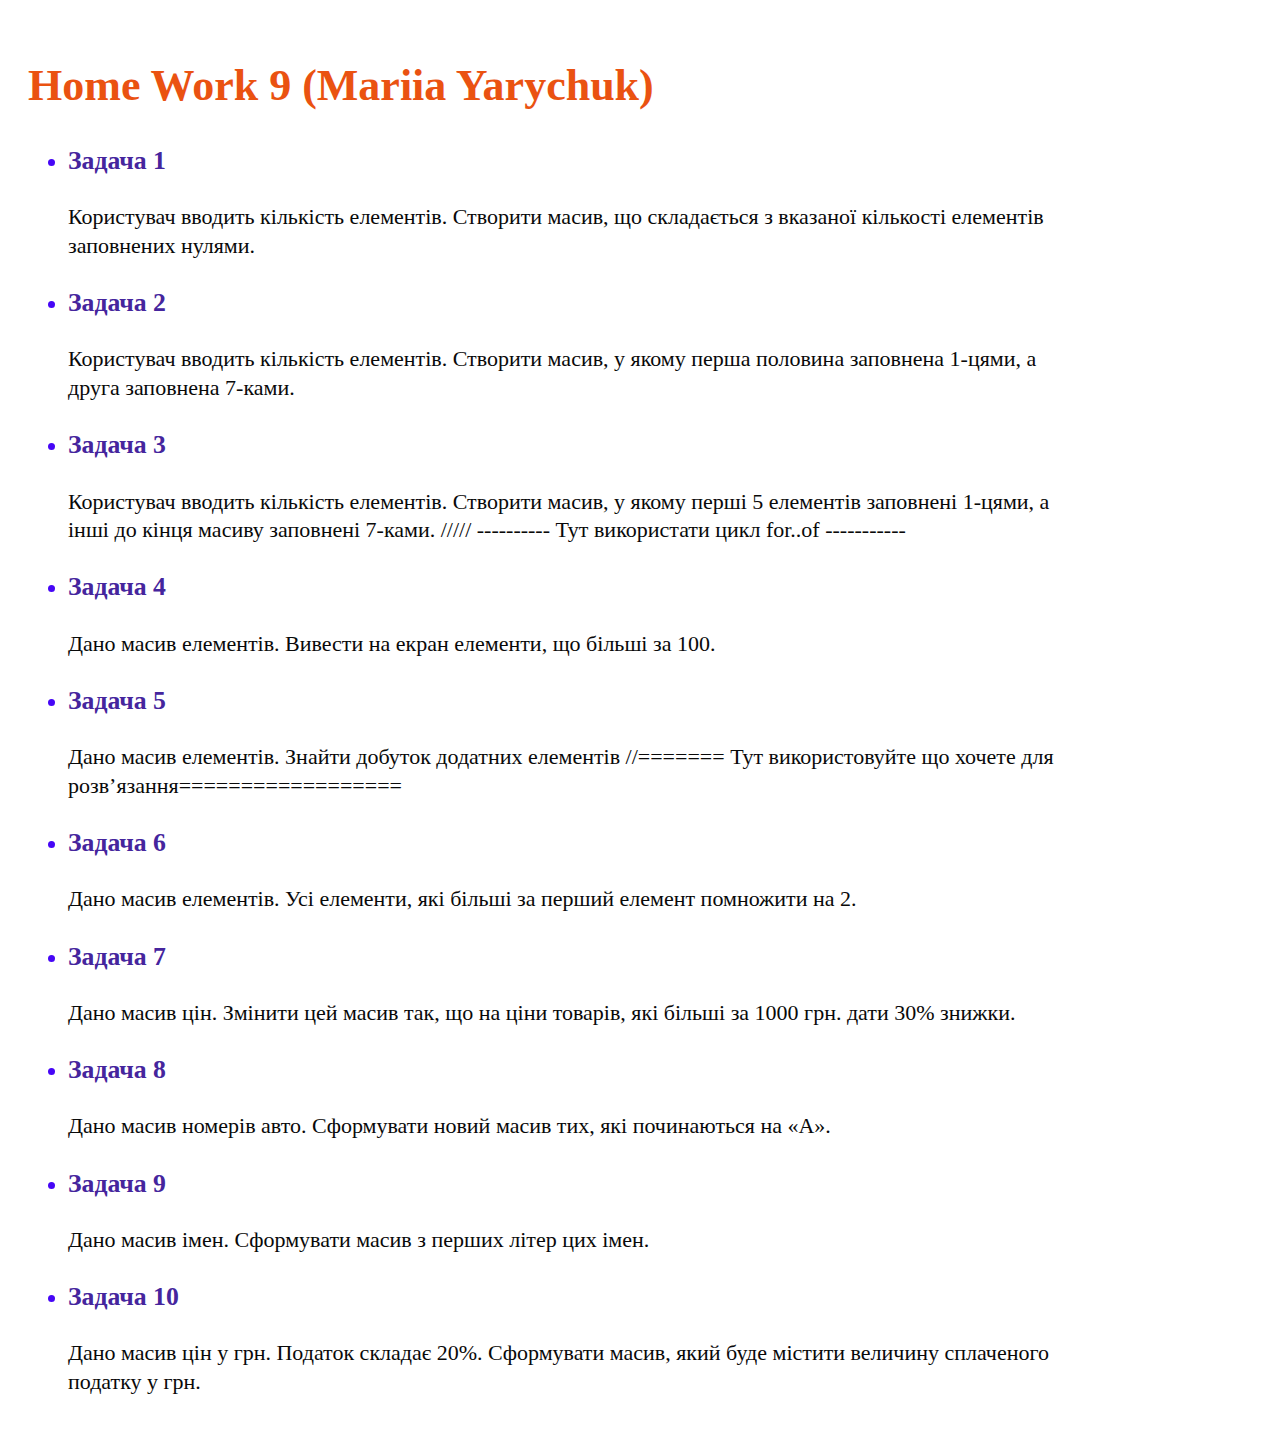
<file: index.html>
<!DOCTYPE html>
<html lang="en">

<head>
    <meta charset="UTF-8" />
    <meta http-equiv="X-UA-Compatible" content="IE=edge" />
    <meta name="viewport" content="width=device-width, initial-scale=1.0" />
    <title>Document</title>
    <link rel="stylesheet" href="./style.css">
</head>

<body>
    <h1>Home Work 9 (Mariia Yarychuk)</h1>
    <ul>
        <li>
            <h3>
                <a href="tasks/task1.html">Задача 1</a>
            </h3>
            <p>
                Користувач вводить кількість елементів. Створити масив, що складається
                з вказаної кількості елементів заповнених нулями.
            </p>
        </li>
        <li>
            <h3>
                <a href="tasks/task2.html">Задача 2</a>
            </h3>
            <p>
                Користувач вводить кількість елементів. Створити масив, у якому перша
                половина заповнена 1-цями, а друга заповнена 7-ками.
            </p>
        </li>
        <li>
            <h3>
                <a href="tasks/task3.html">Задача 3</a>
            </h3>
            <p>
                Користувач вводить кількість елементів. Створити масив, у якому перші
                5 елементів заповнені 1-цями, а інші до кінця масиву заповнені 7-ками.
                ///// ---------- Тут використати цикл for..of -----------
            </p>
        </li>
        <li>
            <h3>
                <a href="tasks/task4.html">Задача 4</a>
            </h3>
            <p>
                Дано масив елементів. Вивести на екран елементи, що більші за 100.
            </p>
        </li>
        <li>
            <h3>
                <a href="tasks/task5.html">Задача 5</a>
            </h3>
            <p>
                Дано масив елементів. Знайти добуток додатних елементів //======= Тут
                використовуйте що хочете для розв’язання==================
            </p>
        </li>
        <li>
            <h3>
                <a href="tasks/task6.html">Задача 6</a>
            </h3>
            <p>
                Дано масив елементів. Усі елементи, які більші за перший елемент
                помножити на 2.
            </p>
        </li>
        <li>
            <h3>
                <a href="tasks/task7.html">Задача 7</a>
            </h3>
            <p>
                Дано масив цін. Змінити цей масив так, що на ціни товарів, які більші
                за 1000 грн. дати 30% знижки.
            </p>
        </li>
        <li>
            <h3>
                <a href="tasks/task8.html">Задача 8</a>
            </h3>
            <p>
                Дано масив номерів авто. Сформувати новий масив тих, які починаються
                на «А».
            </p>
        </li>
        <li>
            <h3>
                <a href="tasks/task9.html">Задача 9</a>
            </h3>
            <p>Дано масив імен. Сформувати масив з перших літер цих імен.</p>
        </li>
        <li>
            <h3>
                <a href="tasks/task10.html">Задача 10</a>
            </h3>
            <p>
                Дано масив цін у грн. Податок складає 20%. Сформувати масив, який буде
                містити величину сплаченого податку у грн.
            </p>
        </li>
    </ul>
</body>

</html>
</file>
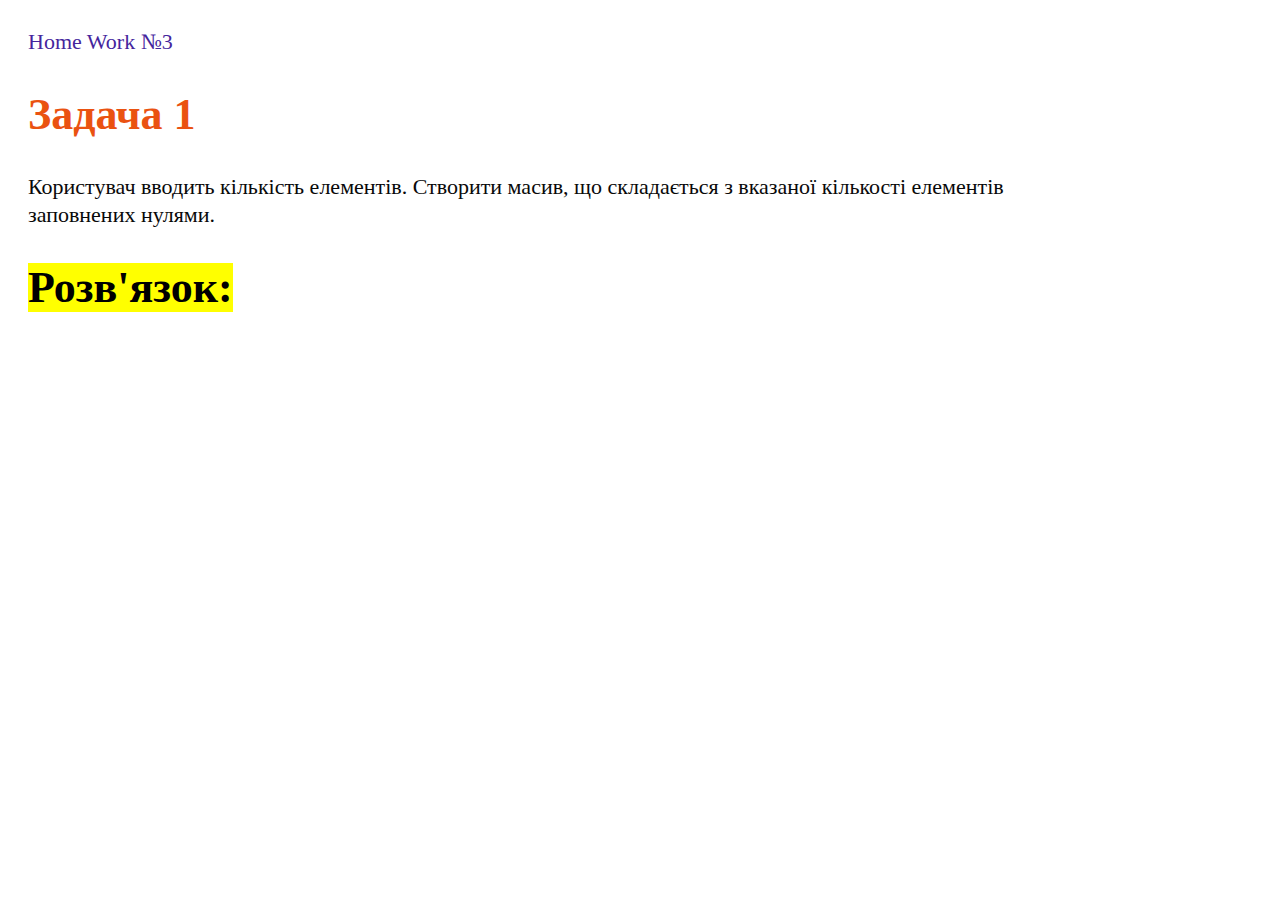
<file: tasks/task1.html>
<!DOCTYPE html>
<html lang="en">

<head>
    <meta charset="UTF-8">
    <meta http-equiv="X-UA-Compatible" content="IE=edge">
    <meta name="viewport" content="width=device-width, initial-scale=1.0">
    <title>Document</title>
    <link rel="stylesheet" href="../style.css">
</head>

<body>

    <a href="../index.html">Home Work №3</a>
    <h1>Задача 1</h1>
    <p>Користувач вводить кількість елементів. Створити масив, що складається з вказаної кількості елементів
        заповнених нулями.
    </p>

    <h1><mark>Розв'язок:</mark></h1>
    <script>
        function getArrayZeroValue() {
            const itemsNumber = parseInt(prompt('Введіть к-сть елементів'))
            return new Array(itemsNumber).fill(0)
        }
        document.write(getArrayZeroValue())
    </script>
</body>

</html>
</file>
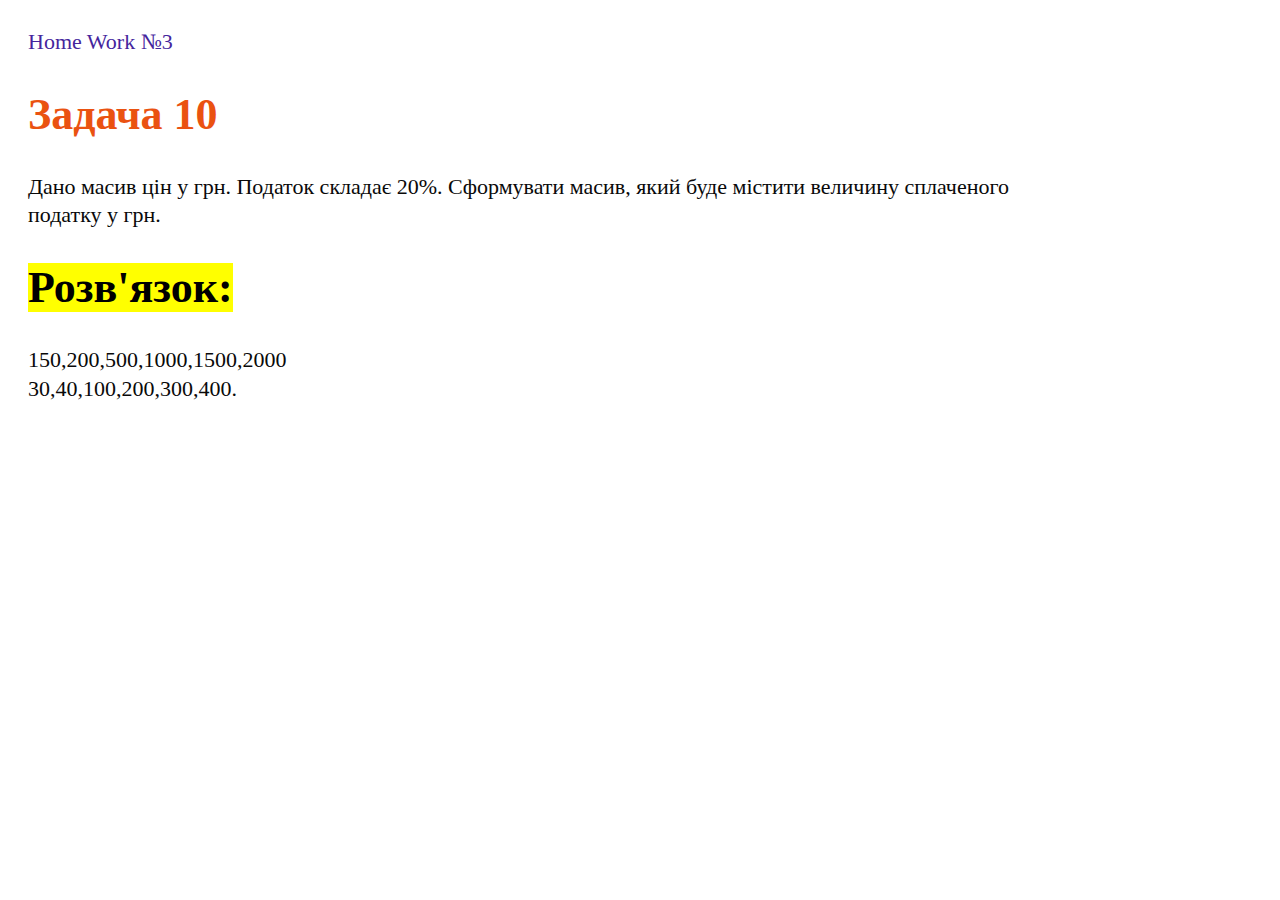
<file: tasks/task10.html>
<!DOCTYPE html>
<html lang="en">

<head>
    <meta charset="UTF-8">
    <meta http-equiv="X-UA-Compatible" content="IE=edge">
    <meta name="viewport" content="width=device-width, initial-scale=1.0">
    <title>Document</title>
    <link rel="stylesheet" href="../style.css">
</head>

<body>
    <a href="../index.html">Home Work №3</a>
    <h1>Задача 10</h1>
    <p>
        Дано масив цін у грн. Податок складає 20%. Сформувати масив, який буде
        містити величину сплаченого податку у грн.
    </p>
    <h1><mark>Розв'язок:</mark></h1>
    <script>
        let priceList = [150, 200, 500, 1000, 1500, 2000]
        const tax = 0.2
        let taxList = priceList.map((price) => price * tax)
        document.write(`${priceList}<br>
		${taxList}.`)
    </script>
</body>

</html>
</file>
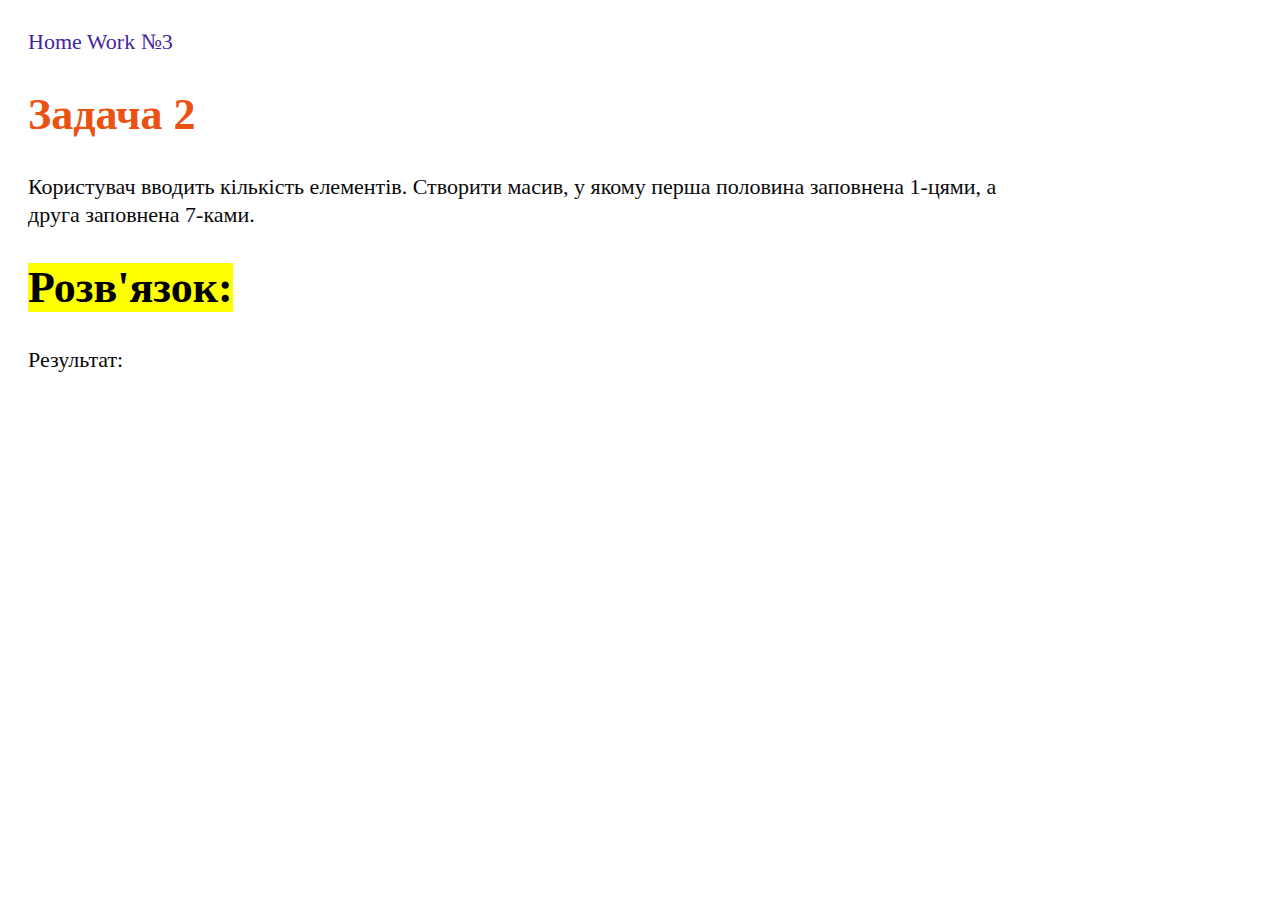
<file: tasks/task2.html>
<!DOCTYPE html>
<html lang="en">

<head>
    <meta charset="UTF-8">
    <meta http-equiv="X-UA-Compatible" content="IE=edge">
    <meta name="viewport" content="width=device-width, initial-scale=1.0">
    <title>Document</title>
    <link rel="stylesheet" href="../style.css">
</head>

<body>
    <a href="../index.html">Home Work №3</a>
    <h1>Задача 2</h1>
    <p>Користувач вводить кількість елементів. Створити масив, у якому перша половина заповнена 1-цями, а друга
        заповнена 7-ками.
    </p>

    <h1><mark>Розв'язок:</mark></h1>
    <p>Результат:</p>
    <script>
        //user enters qnt; calc half; create arr; fill 1; fill 7
        function getArray() {
            const itemsNumber = parseInt(prompt('Введіть кількість елементів'))
            let arrHalf = Math.floor(itemsNumber / 2)
            let arr = new Array(itemsNumber).fill(1, 0, arrHalf).fill(7, arrHalf)
            return arr
        }
        document.write(getArray())
    </script>
</body>

</html>
</file>
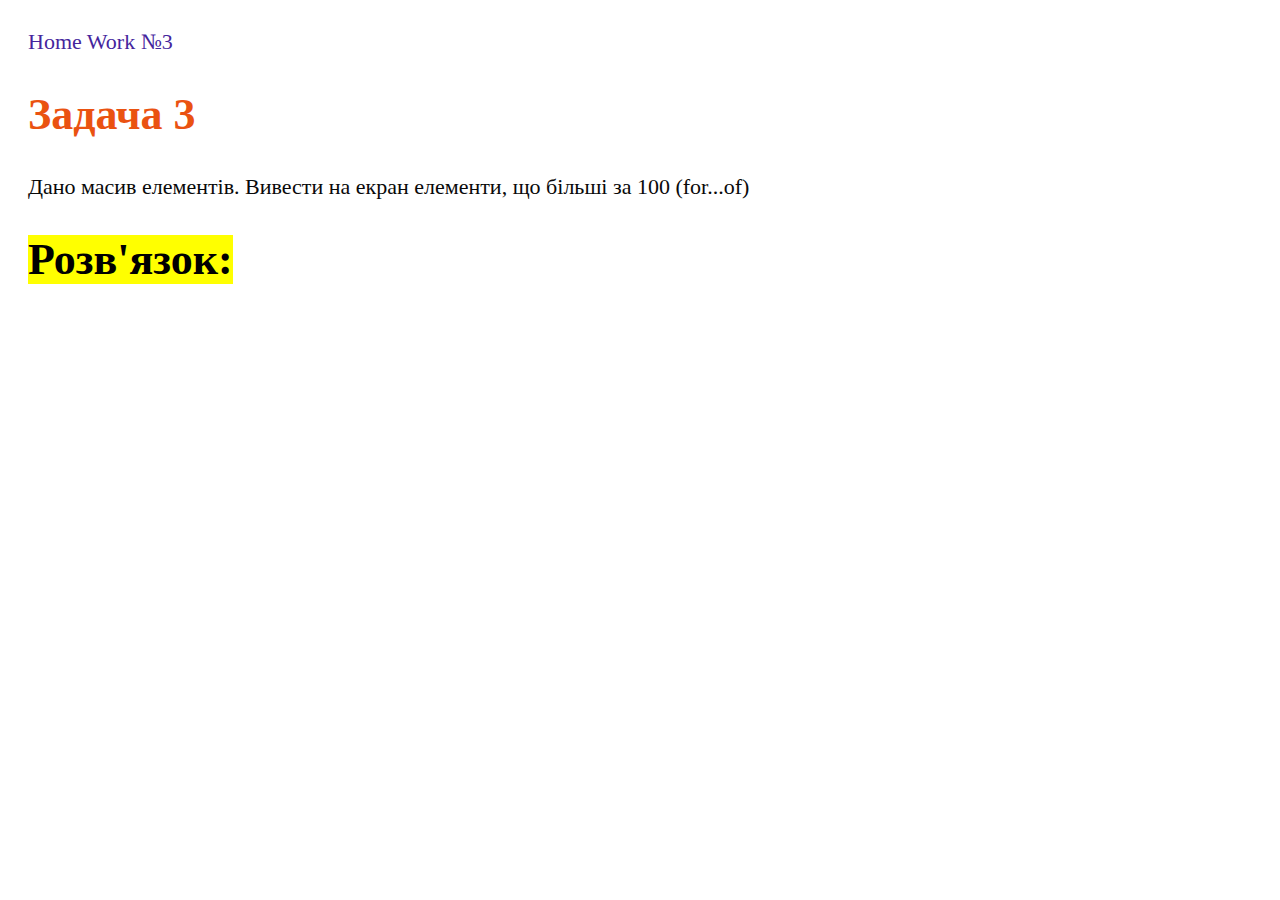
<file: tasks/task3.html>
<!DOCTYPE html>
<html lang="en">

<head>
    <meta charset="UTF-8">
    <meta http-equiv="X-UA-Compatible" content="IE=edge">
    <meta name="viewport" content="width=device-width, initial-scale=1.0">
    <title>Document</title>
    <link rel="stylesheet" href="../style.css">
</head>

<body>
    <a href="../index.html">Home Work №3</a>
    <h1>Задача 3</h1>
    <p>Дано масив елементів. Вивести на екран елементи, що більші за 100 (for...of)
    </p>

    <h1><mark>Розв'язок:</mark></h1>
    <script>
        function getArray() {
            let minValue = 1
            let maxValue = 3000
            const itemsNumber = parseInt(prompt('Введіть кількість елементів масиву'))
            let arr = []
            for (let i = 0; i < itemsNumber; i++) {
                item = Math.floor(Math.random() * (maxValue - minValue + 1) + minValue)
                arr.push(item)
            }
            return arr
        }
        const randomArray = getArray()

        function showItemsOver_100(randomArray) {
            for (let item of randomArray) {
                if (item > 100)
                    document.write(`${item},`)
            }
        }
        showItemsOver_100(randomArray)
    </script>
</body>

</html>
</file>
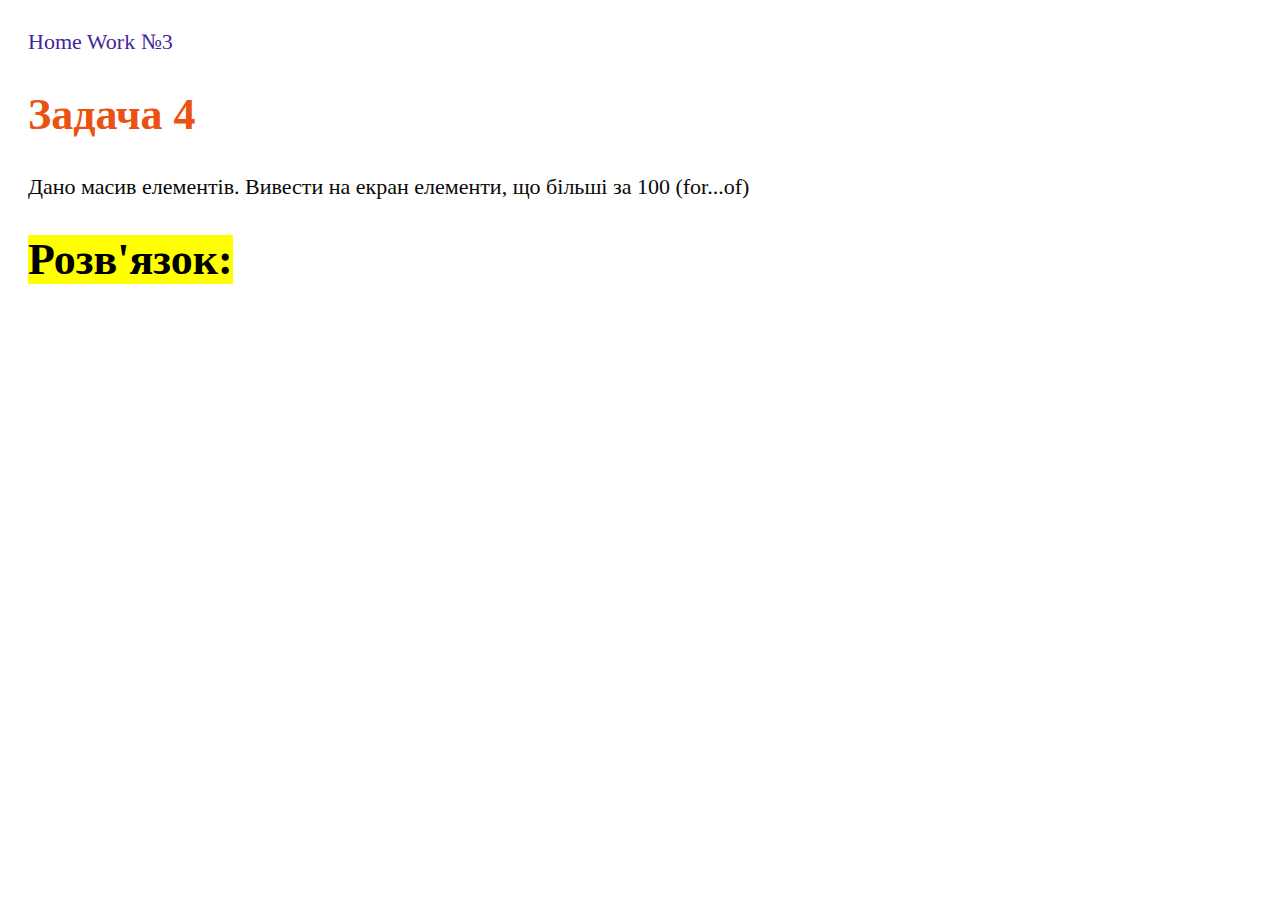
<file: tasks/task4.html>
<!DOCTYPE html>
<html lang="en">

<head>
    <meta charset="UTF-8">
    <meta http-equiv="X-UA-Compatible" content="IE=edge">
    <meta name="viewport" content="width=device-width, initial-scale=1.0">
    <title>Document</title>
    <link rel="stylesheet" href="../style.css">
</head>

<body>
    <a href="../index.html">Home Work №3</a>
    <h1>Задача 4</h1>
    Дано масив елементів. Вивести на екран елементи, що більші за 100 (for...of)
    </p>

    <h1><mark>Розв'язок:</mark></h1>
    <script>
        function getArray() {
            let minValue = 1
            let maxValue = 3000
            const itemsNumber = parseInt(prompt('Введіть кількість елементів масиву'))
            let arr = []
            for (let i = 0; i < itemsNumber; i++) {
                item = Math.floor(Math.random() * (maxValue - minValue + 1) + minValue)
                arr.push(item)
            }
            return arr
        }
        const randomArray = getArray()

        function showItemsOver_100(randomArray) {
            for (let item of randomArray) {
                if (item > 100)
                    document.write(`${item},`)
            }
        }
        showItemsOver_100(randomArray)
    </script>
</body>

</html>
</file>
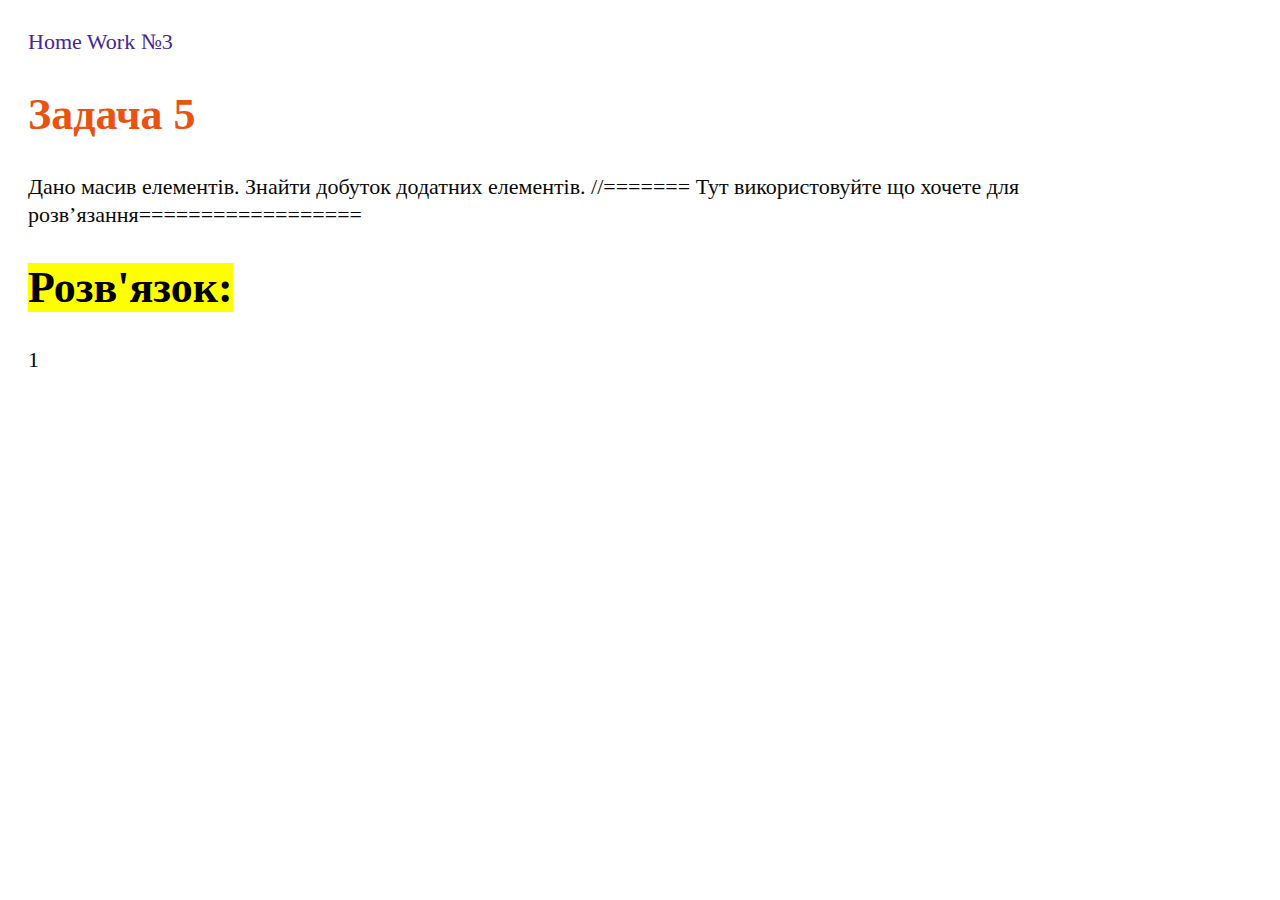
<file: tasks/task5.html>
<!DOCTYPE html>
<html lang="en">

<head>
    <meta charset="UTF-8">
    <meta http-equiv="X-UA-Compatible" content="IE=edge">
    <meta name="viewport" content="width=device-width, initial-scale=1.0">
    <title>Document</title>
    <link rel="stylesheet" href="../style.css">
</head>

<body>
    <a href="../index.html">Home Work №3</a>
    <h1>Задача 5</h1>
    <p>
        Дано масив елементів. Знайти добуток додатних елементів. //======= Тут
        використовуйте що хочете для розв’язання==================
    </p>
    <h1><mark>Розв'язок:</mark></h1>
    <script>
        function getArray() {
            let minValue = -100
            let maxValue = 100
            const itemsNumber = parseInt(prompt('Введіть кількість елементів масиву'))
            let arr = []
            for (let i = 0; i < itemsNumber; i++) {
                item = Math.floor(Math.random() * (maxValue - minValue + 1) + minValue)
                arr.push(item)
            }
            return arr
        }
        const randomArray = getArray()

        let product = 1
        for (let item of randomArray) {
            if (item > 0)
                product *= item
        }
        document.write(product)
    </script>
</body>

</html>
</file>
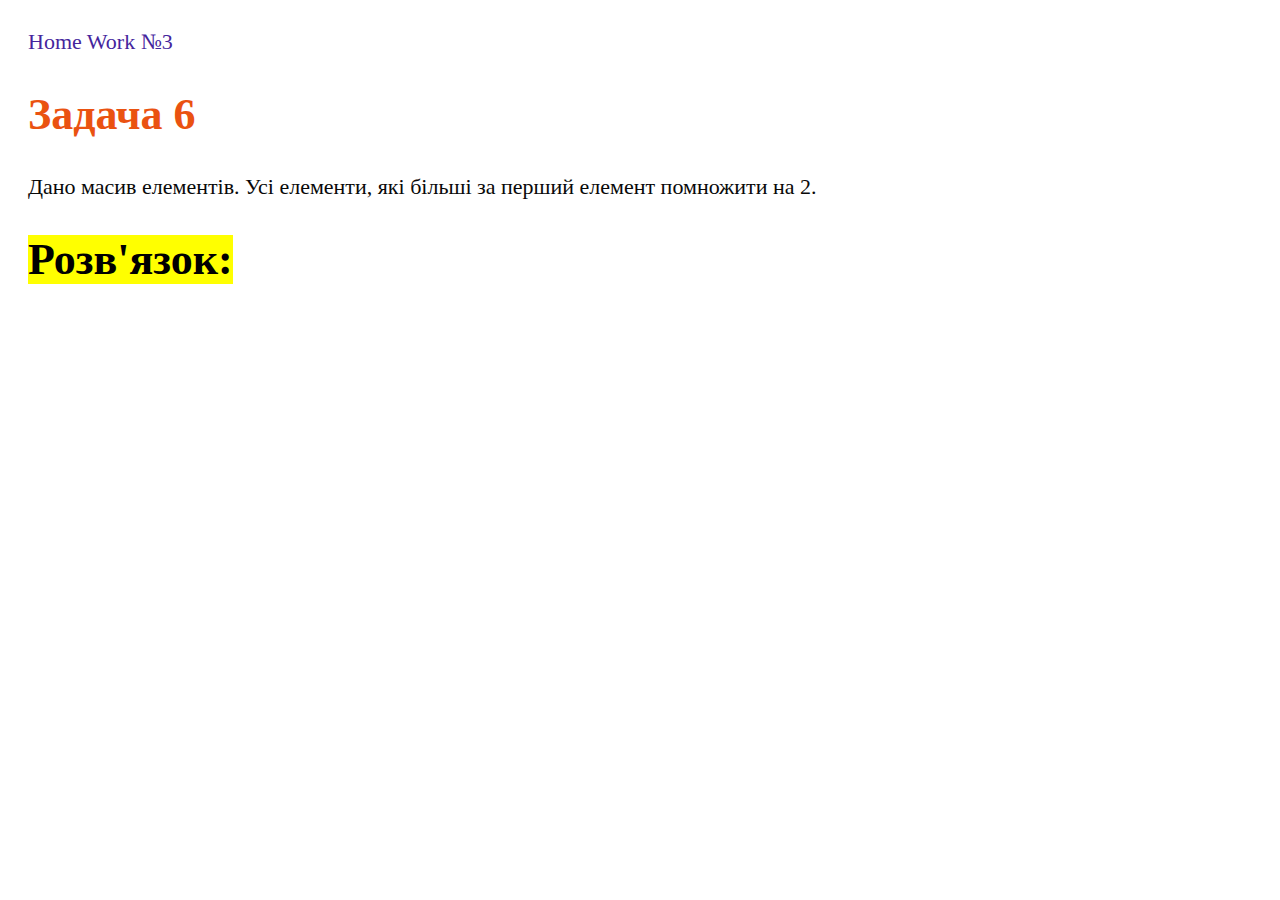
<file: tasks/task6.html>
<!DOCTYPE html>
<html lang="en">

<head>
	<meta charset="UTF-8">
	<meta http-equiv="X-UA-Compatible" content="IE=edge">
	<meta name="viewport" content="width=device-width, initial-scale=1.0">
	<title>Document</title>
	<link rel="stylesheet" href="../style.css">
</head>

<body>
	<a href="../index.html">Home Work №3</a>
	<h1>Задача 6</h1>
	<p>
		Дано масив елементів. Усі елементи, які більші за перший елемент помножити
		на 2.
	</p>
	<h1><mark>Розв'язок:</mark></h1>
	<script>
		function getArray() {
			let minValue = 1
			let maxValue = 1000
			const itemsNumber = parseInt(prompt('Введіть кількість елементів масиву'))
			let arr = []
			for (let i = 0; i < itemsNumber; i++) {
				item = Math.floor(Math.random() * (maxValue - minValue + 1) + minValue)
				arr.push(item)
			}
			return arr
		}
		const randomArray = getArray()

		randomArray.forEach((item, index, arr) => {
			if (item > arr[0]) arr[index] *= 2
		})
		document.write(randomArray)
	</script>
</body>
</body>
</body>

</html>
</file>
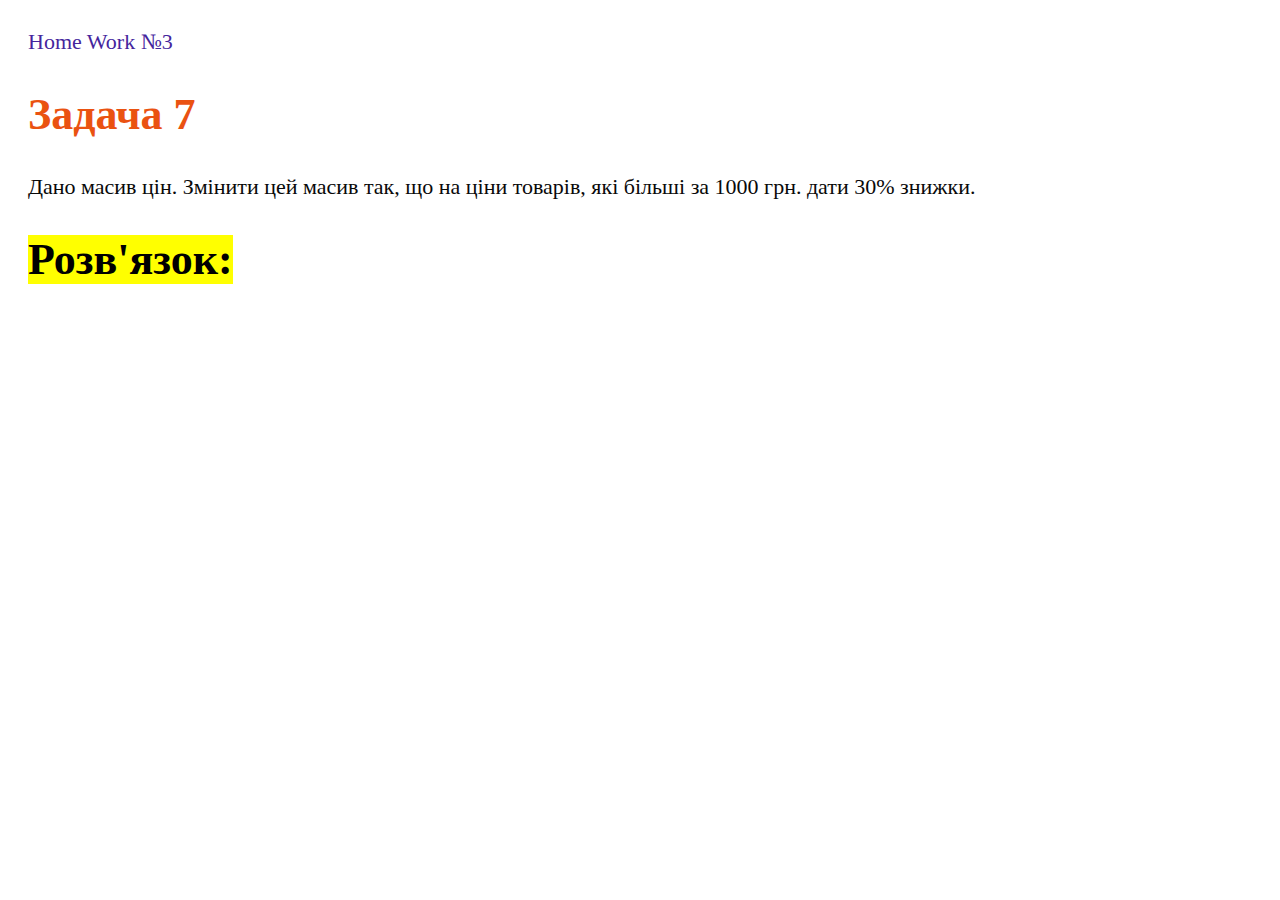
<file: tasks/task7.html>
<!DOCTYPE html>
<html lang="en">

<head>
    <meta charset="UTF-8">
    <meta http-equiv="X-UA-Compatible" content="IE=edge">
    <meta name="viewport" content="width=device-width, initial-scale=1.0">
    <title>Document</title>
    <link rel="stylesheet" href="../style.css">
</head>

<body>
    <a href="../index.html">Home Work №3</a>
    <h1>Задача 7</h1>
    <p>
        Дано масив цін. Змінити цей масив так, що на ціни товарів, які більші за
        1000 грн. дати 30% знижки.
    </p>
    <h1><mark>Розв'язок:</mark></h1>
    <script>
        function getArray() {
            let minValue = 1
            let maxValue = 3000
            const itemsNumber = parseInt(prompt('Введіть кількість елементів масиву'))
            let arr = []
            for (let i = 0; i < itemsNumber; i++) {
                item = Math.floor(Math.random() * (maxValue - minValue + 1) + minValue)
                arr.push(item)
            }
            return arr
        }
        const randomArray = getArray()

        randomArray.forEach((price, index, arr) => {
            if (price > 1000) {
                arr[index] - (arr[index] *= 0.3)
            }
        })
        document.write(randomArray)

    </script>
</body>

</html>
</file>
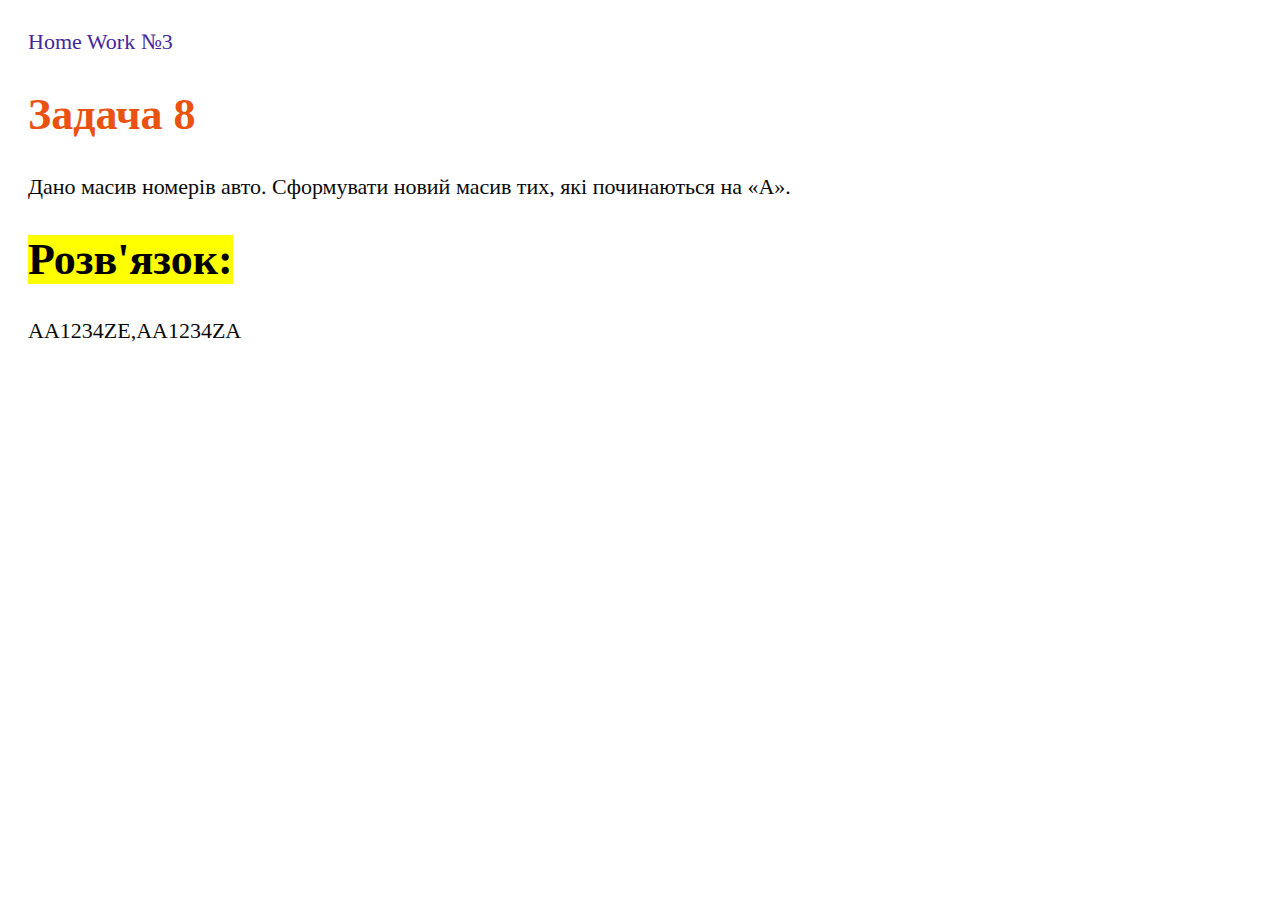
<file: tasks/task8.html>
<!DOCTYPE html>
<html lang="en">

<head>
    <meta charset="UTF-8">
    <meta http-equiv="X-UA-Compatible" content="IE=edge">
    <meta name="viewport" content="width=device-width, initial-scale=1.0">
    <title>Document</title>
    <link rel="stylesheet" href="../style.css">
</head>

<body>
    <a href="../index.html">Home Work №3</a>
    <h1>Задача 8</h1>
    <p>
        Дано масив номерів авто. Сформувати новий масив тих, які починаються на
        «А».
    </p>
    <h1><mark>Розв'язок:</mark></h1>
    <script>
        let carNumbersArray = ['DP123', 'DP123456', 'AA1234ZE', 'AA1234ZA']
        function getCarNumbersStartingA(carNumbersArray) {
            let carNumbersStartingA = carNumbersArray.filter(item =>
                item[0] === 'A'
            )
            return carNumbersStartingA
        }
        document.write(getCarNumbersStartingA(carNumbersArray))
    </script>
</body>

</html>
</file>
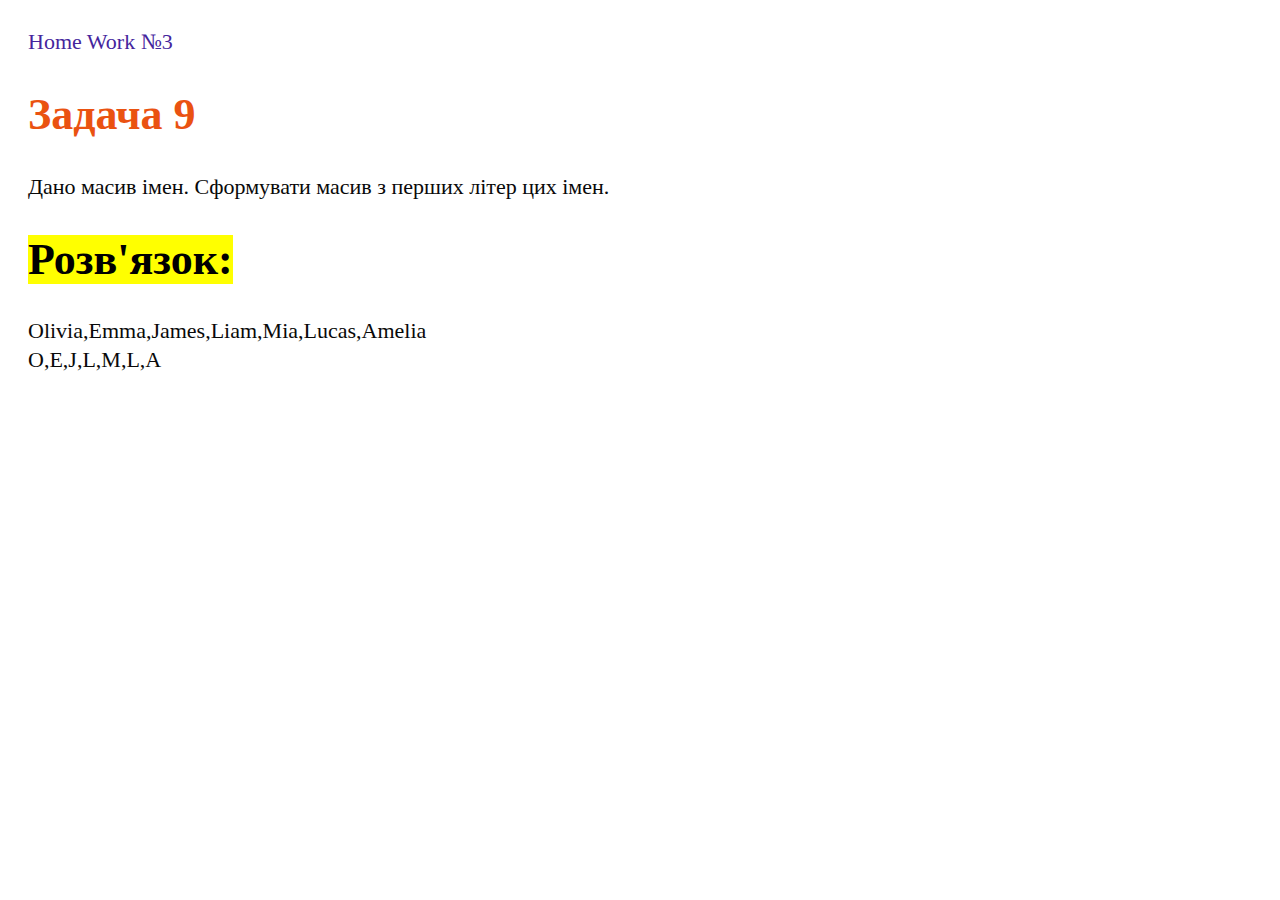
<file: tasks/task9.html>
<!DOCTYPE html>
<html lang="en">

<head>
    <meta charset="UTF-8">
    <meta http-equiv="X-UA-Compatible" content="IE=edge">
    <meta name="viewport" content="width=device-width, initial-scale=1.0">
    <title>Document</title>
    <link rel="stylesheet" href="../style.css">
</head>

<body>
    <a href="../index.html">Home Work №3</a>
    <h1>Задача 9</h1>
    <p>Дано масив імен. Сформувати масив з перших літер цих імен.</p>
    <h1><mark>Розв'язок:</mark></h1>
    <script>
        let namesArray = ['Olivia', 'Emma', 'James', 'Liam', 'Mia', 'Lucas', 'Amelia']
        let namesFirstLettersArray = namesArray.map(name => name[0])
        document.write(`${namesArray}<br>
		${namesFirstLettersArray}`)
    </script>
</body>

</html>
</file>
<file: style.css>
a:link,
a:visited {
	text-decoration: none;
}

a:hover {
	text-decoration: none;
}

body {
	/* background-color: #3f3f50; */
	color: #090909;
	line-height: 1.3;
	font-size: 22px;
	padding: 20px;
}

a {
	color: #45259d;
}

p {
	max-width: 1000px;
}

h1 {
	color: #ea5211;
}

li::marker {
	color: #4606f6;
}

.task-h1 {
	color: #7604f9;
}
.task-p {
	color: #1ef606;
	font-size: 35px;
}
.task-h2 {
	border-top: 3px solid #d1d1db;
	padding-top: 10px;
}
</file>
